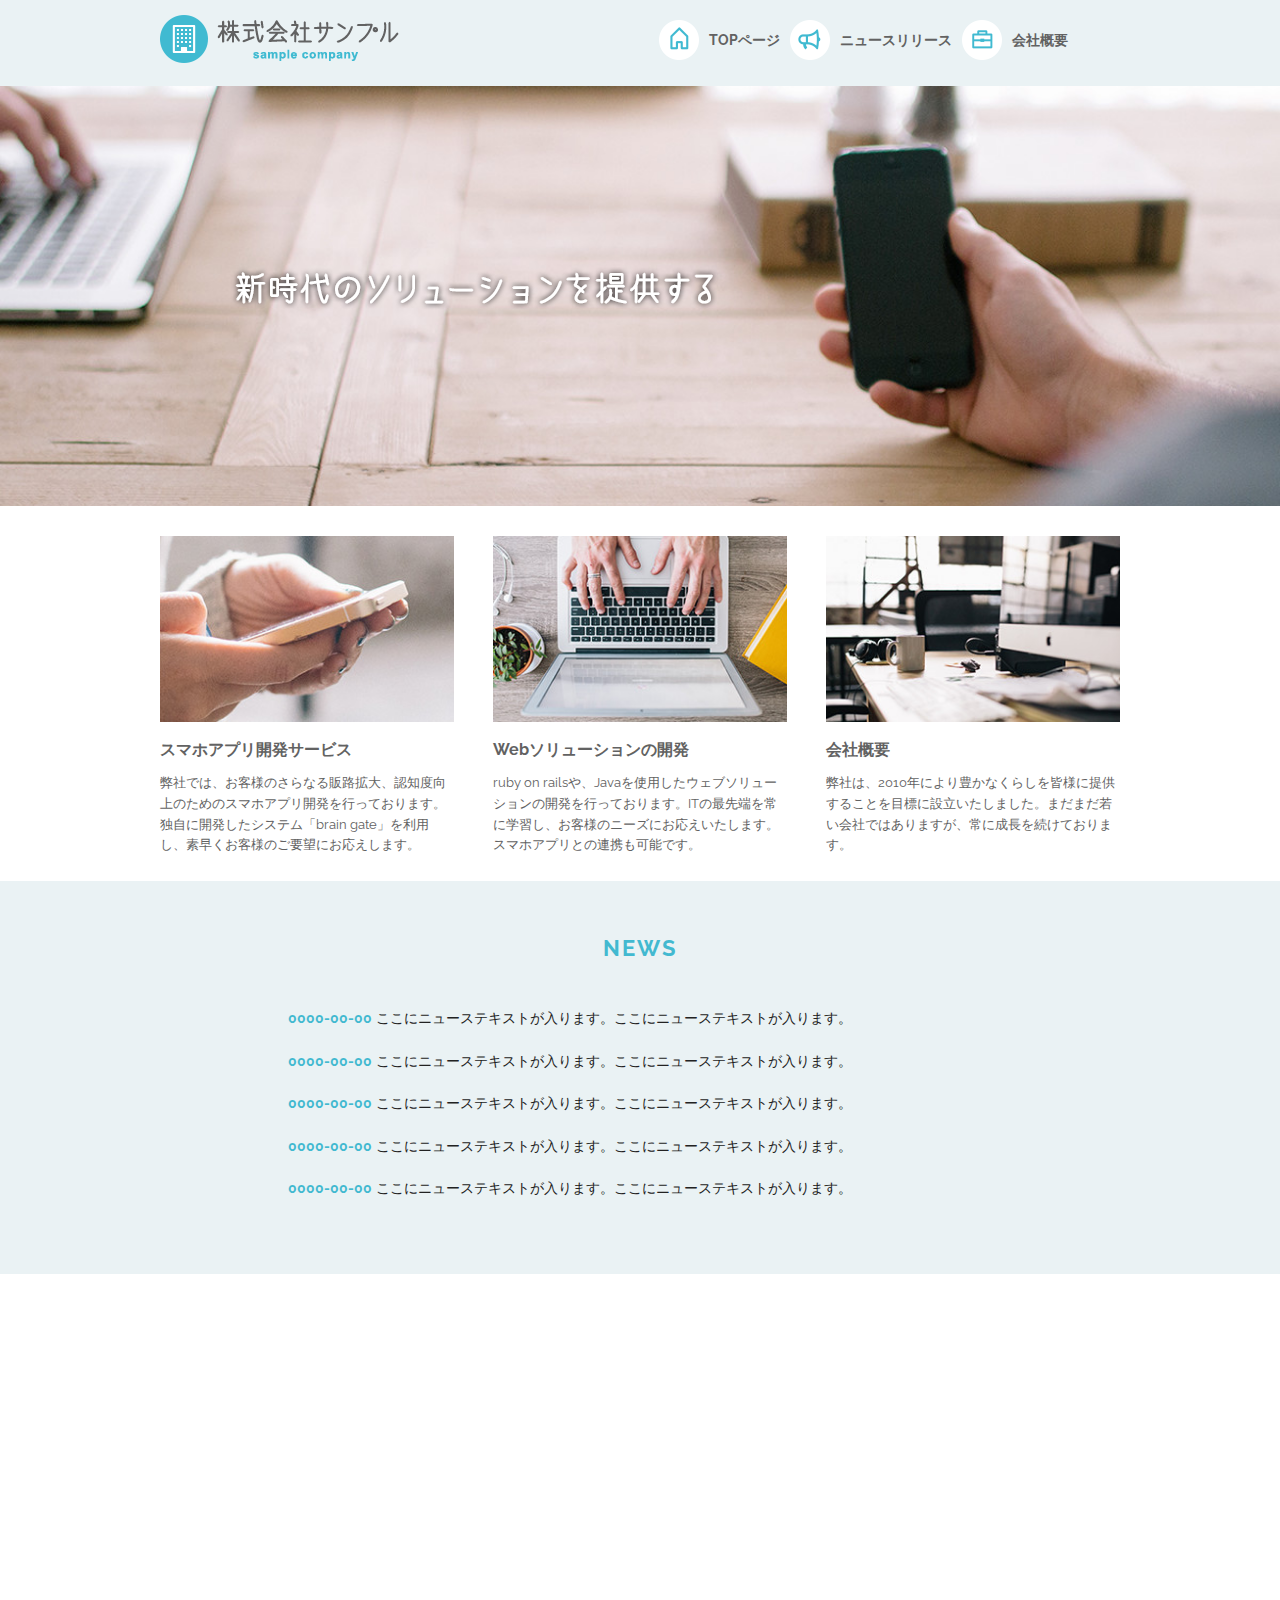
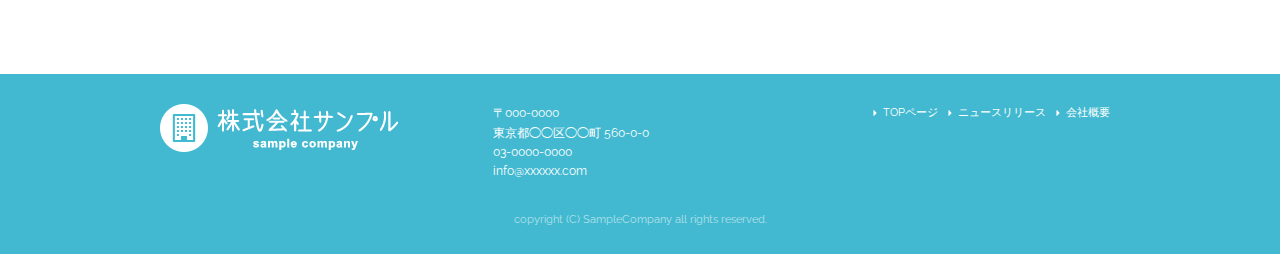
<file: index.html>
<!DOCTYPE html>
<html lang="ja">
<head>

  <!-- Basic Page Needs
  –––––––––––––––––––––––––––––––––––––––––––––––––– -->
  <meta charset="utf-8">
  <title>株式会社サンプル</title>
  <meta name="description" content="">
  <meta name="author" content="">

  <!-- Mobile Specific Metas
  –––––––––––––––––––––––––––––––––––––––––––––––––– -->
  <meta name="viewport" content="width=device-width, initial-scale=1">

  <!-- FONT
  –––––––––––––––––––––––––––––––––––––––––––––––––– -->
  <link href="https://fonts.googleapis.com/css?family=Raleway:400,300,600" rel="stylesheet" type="text/css">

  <!-- CSS
  –––––––––––––––––––––––––––––––––––––––––––––––––– -->
  <link rel="stylesheet" href="css/normalize.css">
  <link rel="stylesheet" href="css/skeleton.css">
  <link rel="stylesheet" href="css/sample.css">

  <!-- Favicon
  –––––––––––––––––––––––––––––––––––––––––––––––––– -->
  <link rel="icon" type="image/png" href="images/favicon.png">

</head>
<body>

  <!-- Primary Page Layout
  –––––––––––––––––––––––––––––––––––––––––––––––––– -->
<header>
  <div id="header_in" class="container">
    <div class="row">
      <div class="six columns logo">

        <h1><a href="index.html"><img class="u-max-full-width" src="images/top/logo.png" alt="株式会社サンプル" srcset="images/top/logo@2x.png 2x" /></a></h1>

      </div>
      <div class="six columns navi">

        <div class="sp_navi">
          <img id="sp_navi_btn" class="u-max-full-width" src="images/top/sp_navi.png" alt="sp_navi" srcset="images/top/sp_navi@2x.png 2x" />

          <ul class="sp_navi_li">
            <li><a href="index.html">TOPページ</a></li>
            <li><a href="news.html">ニュースリリース</a></li>
            <li><a href="company.html">会社概要</a></li>
          </ul>
        </div>
        <!-- sp_navi -->

        <div class="pc_navi">

          <ul class="pc_navi_li">
            <li class="navi_toppage"><a href="index.html">TOPページ</a></li>
            <li class="navi_news"><a href="news.html">ニュースリリース</a></li>
            <li class="navi_company"><a href="company.html">会社概要</a></li>
          </ul>

        </div>
        <!-- pc_navi -->

      </div>
    </div>
    <!-- row -->
  </div>
  <!-- header_in -->
</header>


<div id="cover_area">
  <div class="container">

    <div class="row">
      <div class="twelve columns">

        <img class="u-max-full-width" src="images/top/cover_read.png" alt="新時代のソリューションを提供する" srcset="images/top/cover_read@2x.png 2x" />

      </div>
    </div>

  </div>
</div>
<!-- #cover -->



<div id="service_area">

  <div class="container">
    <div class="row">

      <div class="four columns">

        <img class="u-max-full-width" src="images/top/service_01.jpg" alt="スマホアプリ開発サービス" srcset="images/top/service_01@2x.jpg 2x" />

        <div class="service_title">スマホアプリ開発サービス</div>
        <p>弊社では、お客様のさらなる販路拡大、認知度向上のためのスマホアプリ開発を行っております。独自に開発したシステム「brain gate」を利用し、素早くお客様のご要望にお応えします。</p>

      </div><!-- column -->
      <div class="four columns">

        <img class="u-max-full-width" src="images/top/service_02.jpg" alt="Webソリューションの開発" srcset="images/top/service_02@2x.jpg 2x" />

        <div class="service_title">Webソリューションの開発</div>
        <p>ruby on railsや、Javaを使用したウェブソリューションの開発を行っております。ITの最先端を常に学習し、お客様のニーズにお応えいたします。スマホアプリとの連携も可能です。</p>

      </div><!-- column -->
      <div class="four columns">

        <img class="u-max-full-width" src="images/top/service_03.jpg" alt="会社概要" srcset="images/top/service_03@2x.jpg 2x" />

        <div class="service_title">会社概要</div>
        <p>弊社は、2010年により豊かなくらしを皆様に提供することを目標に設立いたしました。まだまだ若い会社ではありますが、常に成長を続けております。</p>

      </div><!-- column -->

    </div>
  </div>

</div>
<!-- #service_area -->

<div id="news_area">

  <div class="container">
    <div class="row">

      <div class="twelve columns">

        <div class="news_title">NEWS</div>

        <ul class="news_lists">
          <li><span>0000-00-00</span> ここにニューステキストが入ります。ここにニューステキストが入ります。</li>
          <li><span>0000-00-00</span> ここにニューステキストが入ります。ここにニューステキストが入ります。</li>
          <li><span>0000-00-00</span> ここにニューステキストが入ります。ここにニューステキストが入ります。</li>
          <li><span>0000-00-00</span> ここにニューステキストが入ります。ここにニューステキストが入ります。</li>
          <li><span>0000-00-00</span> ここにニューステキストが入ります。ここにニューステキストが入ります。</li>
        </ul>

      </div>

    </div>
  </div>

</div>
<!-- #news_area -->

<div id="googlemap_area">


  <script src="https://maps.google.com/maps/api/js?sensor=true"></script>
  <script type="text/javascript">
  function googleMap() {
  var latlng = new google.maps.LatLng(35.6694293,139.7189323);/* 座標 */
  var myOptions = {
  zoom: 16, /*拡大比率*/
  center: latlng,
  scrollwheel: false,
  disableDoubleClickZoom: true,
  draggable: false,
  mapTypeControlOptions: { mapTypeIds: ['style', google.maps.MapTypeId.ROADMAP] }
  };
  var map = new google.maps.Map(document.getElementById('map1'), myOptions);
  /*アイコン設定*/
  var icon = new google.maps.MarkerImage('images/top/pin.png',/*画像url*/
  new google.maps.Size(48,56),/*アイコンサイズ*/
  new google.maps.Point(0,0)/*アイコン位置*/
  );
  var markerOptions = {
  position: latlng,
  map: map,
  icon: icon,
  title: '株式会社サンプル',/*タイトル*/
  animation: google.maps.Animation.DROP/*アニメーション*/
  };
  var marker = new google.maps.Marker(markerOptions);
  /*取得スタイルの貼り付け*/
  var styleOptions = [
  {
  "stylers": [
  { "hue": '#eaf2f4' }
  ]
  }
  ];
  var styledMapOptions = { name: '株式会社サンプル' }/*地図右上のタイトル*/
  var sampleType = new google.maps.StyledMapType(styleOptions, styledMapOptions);
  map.mapTypes.set('style', sampleType);
  map.setMapTypeId('style');
  };
  google.maps.event.addDomListener(window, 'load', function() {
  googleMap();
  });
  </script>
  <div id="map1" style="width:100%; height:400px; margin:0 auto;"></div>


</div>
<!-- #googlemap_area -->

<footer>
  <div class="container">
    <div class="row">
      <div class="four columns sp">
        <img class="u-max-full-width" src="images/top/footer_logo.png" alt="株式会社サンプル" srcset="images/top/footer_logo@2x.png 2x" />
      </div>
      <!-- columns -->
      <div class="four columns foot_address sp">
        〒000-0000<br />
        東京都◯◯区◯◯町 560-0-0<br />
        03-0000-0000<br />
        info@xxxxxx.com
      </div>
      <!-- columns -->
      <div class="four columns">
        <ul class="foot_navi">
          <li><a href="">TOPページ</a></li>
          <li><a href="">ニュースリリース</a></li>
          <li><a href="">会社概要</a></li>
        </ul>
      </div>
      <!-- columns -->
    </div>
    <!-- row -->

    <div class="row">
      <div class="twelve columns sp">
        <p class="copy">copyright (C) SampleCompany all rights reserved.</p>
      </div>
      <!-- columns -->
    </div>
    <!-- row -->
  </div>
</footer>
<!-- //footer -->


<!-- End Document
  –––––––––––––––––––––––––––––––––––––––––––––––––– -->

<script type="text/javascript" src="https://ajax.googleapis.com/ajax/libs/jquery/1.10.2/jquery.min.js"></script>

<script>
    $(function(){

    $(document).ready(function(){

      $("#sp_navi_btn").click(function () {
        $(this).next().slideToggle();
      });

    });

  });
</script>

</body>
</html>
</file>
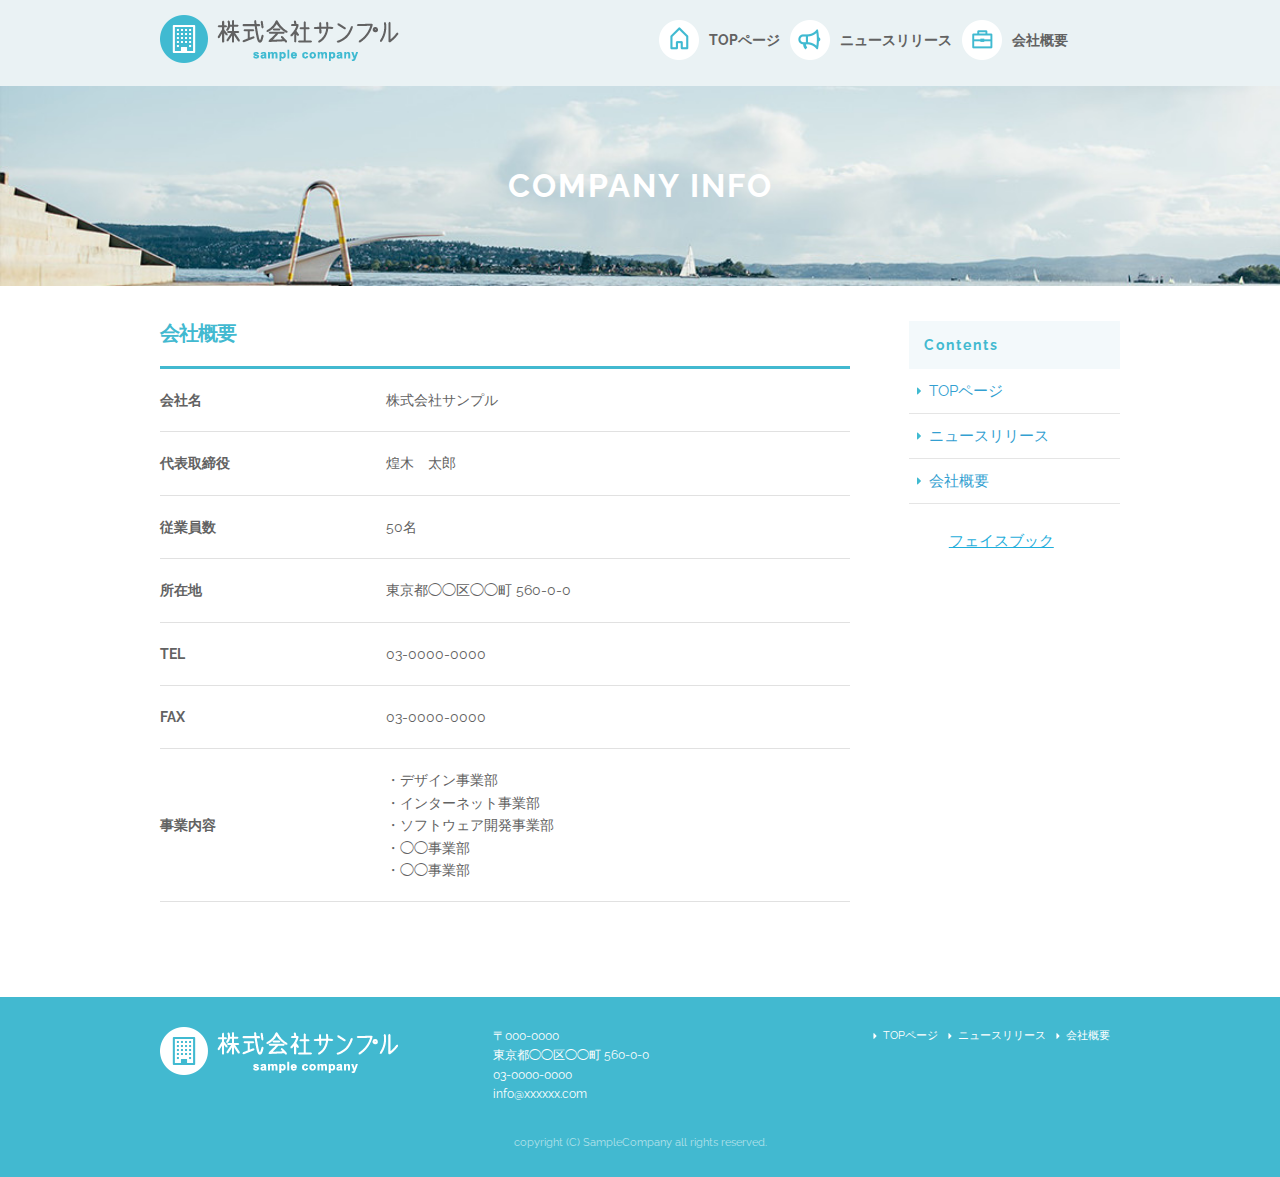
<file: company.html>
<!DOCTYPE html>
<html lang="ja">
<head>

  <!-- Basic Page Needs
  –––––––––––––––––––––––––––––––––––––––––––––––––– -->
  <meta charset="utf-8">
  <title>株式会社サンプル</title>
  <meta name="description" content="">
  <meta name="author" content="">

  <!-- Mobile Specific Metas
  –––––––––––––––––––––––––––––––––––––––––––––––––– -->
  <meta name="viewport" content="width=device-width, initial-scale=1">

  <!-- FONT
  –––––––––––––––––––––––––––––––––––––––––––––––––– -->
  <link href="//fonts.googleapis.com/css?family=Raleway:400,300,600" rel="stylesheet" type="text/css">

  <!-- CSS
  –––––––––––––––––––––––––––––––––––––––––––––––––– -->
  <link rel="stylesheet" href="css/normalize.css">
  <link rel="stylesheet" href="css/skeleton.css">
  <link rel="stylesheet" href="css/sample.css">

  <!-- Favicon
  –––––––––––––––––––––––––––––––––––––––––––––––––– -->
  <link rel="icon" type="image/png" href="images/favicon.png">

</head>
<body>
<div id="fb-root"></div>
<script>(function(d, s, id) {
  var js, fjs = d.getElementsByTagName(s)[0];
  if (d.getElementById(id)) return;
  js = d.createElement(s); js.id = id;
  js.src = "//connect.facebook.net/ja_JP/sdk.js#xfbml=1&version=v2.9&appId=472888982918776";
  fjs.parentNode.insertBefore(js, fjs);
}(document, 'script', 'facebook-jssdk'));</script>
  <!-- Primary Page Layout
  –––––––––––––––––––––––––––––––––––––––––––––––––– -->
<header>
  <div id="header_in" class="container">
    <div class="row">
      <div class="six columns logo">

        <h1><a href="index.html"><img class="u-max-full-width" src="images/top/logo.png" alt="株式会社サンプル" srcset="images/top/logo@2x.png 2x" /></a></h1>

      </div>
      <div class="six columns navi">

        <div class="sp_navi">
          <img id="sp_navi_btn" class="u-max-full-width" src="images/top/sp_navi.png" alt="sp_navi" srcset="images/top/sp_navi@2x.png 2x" />

          <ul class="sp_navi_li">
            <li><a href="index.html">TOPページ</a></li>
            <li><a href="news.html">ニュースリリース</a></li>
            <li><a href="company.html">会社概要</a></li>
          </ul>
        </div>
        <!-- sp_navi -->

        <div class="pc_navi">

          <ul class="pc_navi_li">
            <li class="navi_toppage"><a href="index.html">TOPページ</a></li>
            <li class="navi_news"><a href="news.html">ニュースリリース</a></li>
            <li class="navi_company"><a href="company.html">会社概要</a></li>
          </ul>

        </div>
        <!-- pc_navi -->

      </div>
    </div>
    <!-- row -->
  </div>
  <!-- header_in -->
</header>


<div id="sub_cover">
  <div class="container">

    <div class="row">
      <div class="twelve columns">
        <h2>company info</h2>
      </div>
    </div>

  </div>
</div>
<!-- #cover -->

<div id="contents">
  <div class="container">
    <div class="row">
      <div id="main" class="nine columns">
        <h2 class="company_title">会社概要</h2>
        <table class="company_details u-full-width">
          <tbody>
            <tr>
              <th>会社名</th>
              <td>株式会社サンプル</td>
            </tr>
            <tr>
              <th>代表取締役</th>
              <td>煌木　太郎</td>
            </tr>
            <tr>
              <th>従業員数</th>
              <td>50名</td>
            </tr>
            <tr>
              <th>所在地</th>
              <td>東京都◯◯区◯◯町 560-0-0</td>
            </tr>
            <tr>
              <th>TEL</th>
              <td>03-0000-0000</td>
            </tr>
            <tr>
              <th>FAX</th>
              <td>03-0000-0000</td>
            </tr>
            <tr>
              <th>事業内容</th>
              <td>
                ・デザイン事業部<br>
                ・インターネット事業部<br>
                ・ソフトウェア開発事業部<br>
                ・◯◯事業部<br>
                ・◯◯事業部<br>
              </td>
            </tr>
          </tbody>
        </table>
      </div>
      <div id="sidebar" class="sidebar three columns">
        <div class="pc_sidemenu">
          <h3>Contents</h3>
          <ul>
            <li><a href="">TOPページ</a></li>
            <li><a href="">ニュースリリース</a></li>
            <li><a href="">会社概要</a></li>
          </ul>
        </div>
        <div class="fb-page" data-href="https://www.facebook.com/pg/FacebookJapan" data-tabs="timeline" data-width="200" data-height="300" data-small-header="false" data-adapt-container-width="true" data-hide-cover="false" data-show-facepile="true"><blockquote cite="https://www.facebook.com/pg/FacebookJapan" class="fb-xfbml-parse-ignore"><a href="https://www.facebook.com/pg/FacebookJapan">フェイスブック</a></blockquote></div>

      </div>
    </div>
  </div>
</div>

<footer>
  <div class="container">
    <div class="row">
      <div class="four columns sp">
        <img class="u-max-full-width" src="images/top/footer_logo.png" alt="株式会社サンプル" srcset="images/top/footer_logo@2x.png 2x" />
      </div>
      <!-- columns -->
      <div class="four columns foot_address sp">
        〒000-0000<br />
        東京都◯◯区◯◯町 560-0-0<br />
        03-0000-0000<br />
        info@xxxxxx.com
      </div>
      <!-- columns -->
      <div class="four columns">
        <ul class="foot_navi">
          <li><a href="">TOPページ</a></li>
          <li><a href="">ニュースリリース</a></li>
          <li><a href="">会社概要</a></li>
        </ul>
      </div>
      <!-- columns -->
    </div>
    <!-- row -->

    <div class="row">
      <div class="twelve columns sp">
        <p class="copy">copyright (C) SampleCompany all rights reserved.</p>
      </div>
      <!-- columns -->
    </div>
    <!-- row -->
  </div>
</footer>
<!-- //footer -->
<script type="text/javascript" src="https://ajax.googleapis.com/ajax/libs/jquery/1.10.2/jquery.min.js"></script>
<script>
$(function(){

  $(document).ready(function(){

    $("#sp_navi_btn").click(function () {
      $(this).next().slideToggle();
    });

  });

});
</script>
</body>
</html>
</file>
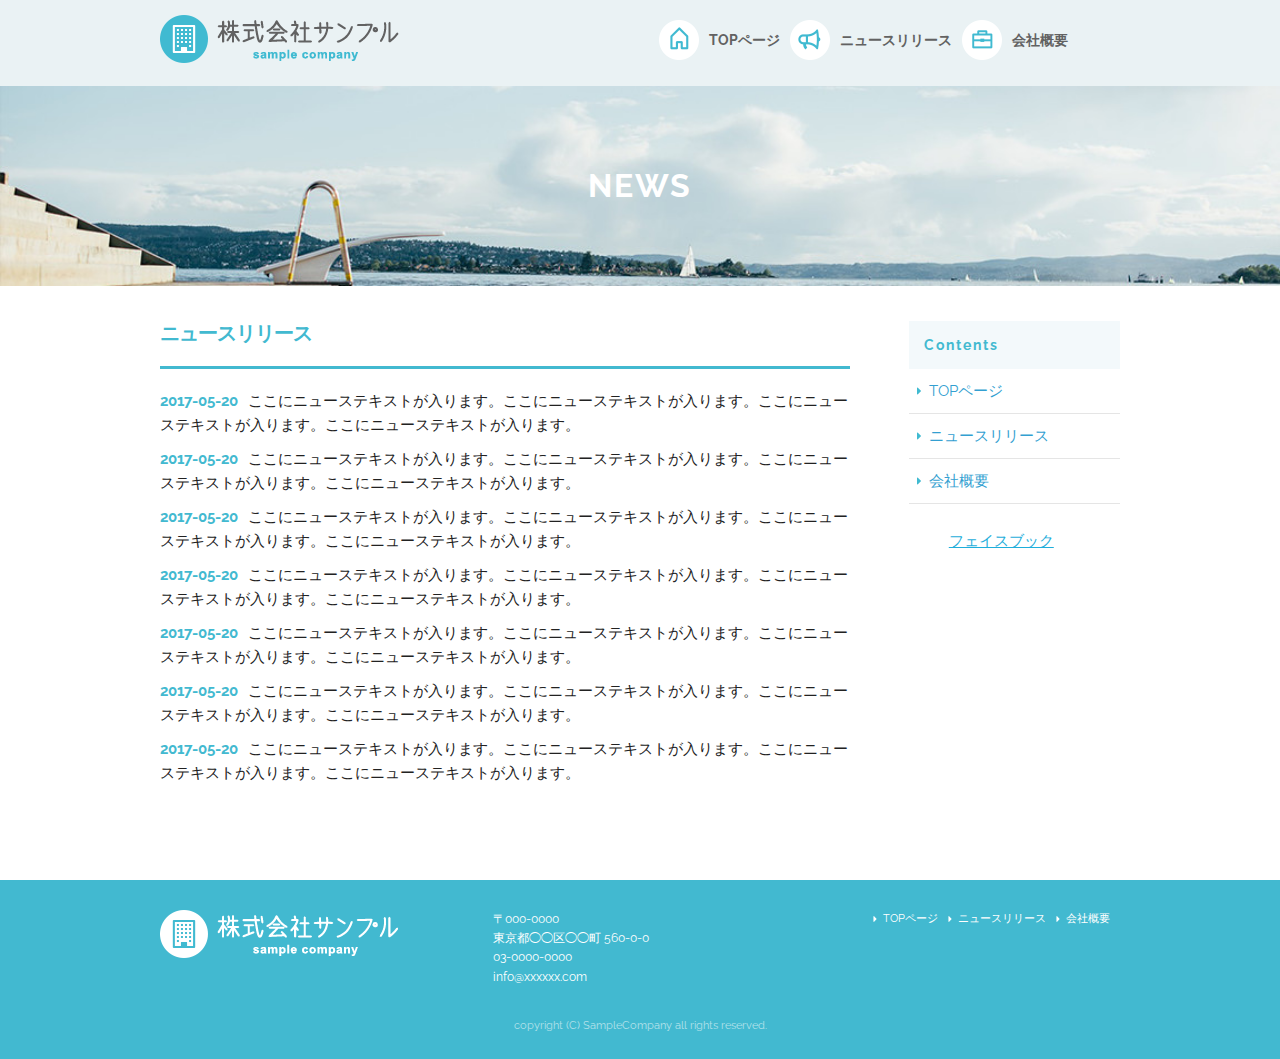
<file: news.html>
<!DOCTYPE html>
<html lang="ja">
<head>

  <!-- Basic Page Needs
  –––––––––––––––––––––––––––––––––––––––––––––––––– -->
  <meta charset="utf-8">
  <title>株式会社サンプル</title>
  <meta name="description" content="">
  <meta name="author" content="">

  <!-- Mobile Specific Metas
  –––––––––––––––––––––––––––––––––––––––––––––––––– -->
  <meta name="viewport" content="width=device-width, initial-scale=1">

  <!-- FONT
  –––––––––––––––––––––––––––––––––––––––––––––––––– -->
  <link href="//fonts.googleapis.com/css?family=Raleway:400,300,600" rel="stylesheet" type="text/css">

  <!-- CSS
  –––––––––––––––––––––––––––––––––––––––––––––––––– -->
  <link rel="stylesheet" href="css/normalize.css">
  <link rel="stylesheet" href="css/skeleton.css">
  <link rel="stylesheet" href="css/sample.css">

  <!-- Favicon
  –––––––––––––––––––––––––––––––––––––––––––––––––– -->
  <link rel="icon" type="image/png" href="images/favicon.png">

</head>
<body>
<div id="fb-root"></div>
<script>(function(d, s, id) {
  var js, fjs = d.getElementsByTagName(s)[0];
  if (d.getElementById(id)) return;
  js = d.createElement(s); js.id = id;
  js.src = "//connect.facebook.net/ja_JP/sdk.js#xfbml=1&version=v2.9&appId=472888982918776";
  fjs.parentNode.insertBefore(js, fjs);
}(document, 'script', 'facebook-jssdk'));</script>
  <!-- Primary Page Layout
  –––––––––––––––––––––––––––––––––––––––––––––––––– -->
<header>
  <div id="header_in" class="container">
    <div class="row">
      <div class="six columns logo">

        <h1><a href="index.html"><img class="u-max-full-width" src="images/top/logo.png" alt="株式会社サンプル" srcset="images/top/logo@2x.png 2x" /></a></h1>

      </div>
      <div class="six columns navi">

        <div class="sp_navi">
          <img id="sp_navi_btn" class="u-max-full-width" src="images/top/sp_navi.png" alt="sp_navi" srcset="images/top/sp_navi@2x.png 2x" />

          <ul class="sp_navi_li">
            <li><a href="index.html">TOPページ</a></li>
            <li><a href="news.html">ニュースリリース</a></li>
            <li><a href="company.html">会社概要</a></li>
          </ul>
        </div>
        <!-- sp_navi -->

        <div class="pc_navi">

          <ul class="pc_navi_li">
            <li class="navi_toppage"><a href="index.html">TOPページ</a></li>
            <li class="navi_news"><a href="news.html">ニュースリリース</a></li>
            <li class="navi_company"><a href="company.html">会社概要</a></li>
          </ul>

        </div>
        <!-- pc_navi -->

      </div>
    </div>
    <!-- row -->
  </div>
  <!-- header_in -->
</header>


<div id="sub_cover">
  <div class="container">

    <div class="row">
      <div class="twelve columns">
        <h2>news</h2>
      </div>
    </div>

  </div>
</div>
<!-- #cover -->

<div id="contents">
  <div class="container">
    <div class="row">
      <div id="main" class="nine columns">
        <h2>ニュースリリース</h2>
        <ul class="news_li">
          <li><span>2017-05-20</span>ここにニューステキストが入ります。ここにニューステキストが入ります。ここにニューステキストが入ります。ここにニューステキストが入ります。</li>
          <li><span>2017-05-20</span>ここにニューステキストが入ります。ここにニューステキストが入ります。ここにニューステキストが入ります。ここにニューステキストが入ります。</li>
          <li><span>2017-05-20</span>ここにニューステキストが入ります。ここにニューステキストが入ります。ここにニューステキストが入ります。ここにニューステキストが入ります。</li>
          <li><span>2017-05-20</span>ここにニューステキストが入ります。ここにニューステキストが入ります。ここにニューステキストが入ります。ここにニューステキストが入ります。</li>
          <li><span>2017-05-20</span>ここにニューステキストが入ります。ここにニューステキストが入ります。ここにニューステキストが入ります。ここにニューステキストが入ります。</li>
          <li><span>2017-05-20</span>ここにニューステキストが入ります。ここにニューステキストが入ります。ここにニューステキストが入ります。ここにニューステキストが入ります。</li>
          <li><span>2017-05-20</span>ここにニューステキストが入ります。ここにニューステキストが入ります。ここにニューステキストが入ります。ここにニューステキストが入ります。</li>
        </ul>
      </div>
      <div id="sidebar" class="sidebar three columns">
        <div class="pc_sidemenu">
          <h3>Contents</h3>
          <ul>
            <li><a href="">TOPページ</a></li>
            <li><a href="">ニュースリリース</a></li>
            <li><a href="">会社概要</a></li>
          </ul>
        </div>
        <div class="fb-page" data-href="https://www.facebook.com/pg/FacebookJapan" data-tabs="timeline" data-width="200" data-height="300" data-small-header="false" data-adapt-container-width="true" data-hide-cover="false" data-show-facepile="true"><blockquote cite="https://www.facebook.com/pg/FacebookJapan" class="fb-xfbml-parse-ignore"><a href="https://www.facebook.com/pg/FacebookJapan">フェイスブック</a></blockquote></div>

      </div>
    </div>
  </div>
</div>

<footer>
  <div class="container">
    <div class="row">
      <div class="four columns sp">
        <img class="u-max-full-width" src="images/top/footer_logo.png" alt="株式会社サンプル" srcset="images/top/footer_logo@2x.png 2x" />
      </div>
      <!-- columns -->
      <div class="four columns foot_address sp">
        〒000-0000<br />
        東京都◯◯区◯◯町 560-0-0<br />
        03-0000-0000<br />
        info@xxxxxx.com
      </div>
      <!-- columns -->
      <div class="four columns">
        <ul class="foot_navi">
          <li><a href="">TOPページ</a></li>
          <li><a href="">ニュースリリース</a></li>
          <li><a href="">会社概要</a></li>
        </ul>
      </div>
      <!-- columns -->
    </div>
    <!-- row -->

    <div class="row">
      <div class="twelve columns sp">
        <p class="copy">copyright (C) SampleCompany all rights reserved.</p>
      </div>
      <!-- columns -->
    </div>
    <!-- row -->
  </div>
</footer>
<!-- //footer -->
<script type="text/javascript" src="https://ajax.googleapis.com/ajax/libs/jquery/1.10.2/jquery.min.js"></script>
<script>
$(function(){

  $(document).ready(function(){

    $("#sp_navi_btn").click(function () {
      $(this).next().slideToggle();
    });

  });

});
</script>

</body>
</html>
</file>
<file: css/skeleton.css>
/*
* Skeleton V2.0.4
* Copyright 2014, Dave Gamache
* www.getskeleton.com
* Free to use under the MIT license.
* http://www.opensource.org/licenses/mit-license.php
* 12/29/2014
*/


/* Table of contents
––––––––––––––––––––––––––––––––––––––––––––––––––
- Grid
- Base Styles
- Typography
- Links
- Buttons
- Forms
- Lists
- Code
- Tables
- Spacing
- Utilities
- Clearing
- Media Queries
*/


/* Grid
–––––––––––––––––––––––––––––––––––––––––––––––––– */
.container {
  position: relative;
  width: 100%;
  max-width: 960px;
  margin: 0 auto;
  padding: 0 20px;
  box-sizing: border-box; }
.column,
.columns {
  width: 100%;
  float: left;
  box-sizing: border-box; }

/* For devices larger than 400px */
@media (min-width: 400px) {
  .container {
    width: 85%;
    padding: 0; }
}

/* For devices larger than 550px */
@media (min-width: 550px) {
  .container {
    width: 80%; }
  .column,
  .columns {
    margin-left: 4%; }
  .column:first-child,
  .columns:first-child {
    margin-left: 0; }

  .one.column,
  .one.columns                    { width: 4.66666666667%; }
  .two.columns                    { width: 13.3333333333%; }
  .three.columns                  { width: 22%;            }
  .four.columns                   { width: 30.6666666667%; }
  .five.columns                   { width: 39.3333333333%; }
  .six.columns                    { width: 48%;            }
  .seven.columns                  { width: 56.6666666667%; }
  .eight.columns                  { width: 65.3333333333%; }
  .nine.columns                   { width: 74.0%;          }
  .ten.columns                    { width: 82.6666666667%; }
  .eleven.columns                 { width: 91.3333333333%; }
  .twelve.columns                 { width: 100%; margin-left: 0; }

  .one-third.column               { width: 30.6666666667%; }
  .two-thirds.column              { width: 65.3333333333%; }

  .one-half.column                { width: 48%; }

  /* Offsets */
  .offset-by-one.column,
  .offset-by-one.columns          { margin-left: 8.66666666667%; }
  .offset-by-two.column,
  .offset-by-two.columns          { margin-left: 17.3333333333%; }
  .offset-by-three.column,
  .offset-by-three.columns        { margin-left: 26%;            }
  .offset-by-four.column,
  .offset-by-four.columns         { margin-left: 34.6666666667%; }
  .offset-by-five.column,
  .offset-by-five.columns         { margin-left: 43.3333333333%; }
  .offset-by-six.column,
  .offset-by-six.columns          { margin-left: 52%;            }
  .offset-by-seven.column,
  .offset-by-seven.columns        { margin-left: 60.6666666667%; }
  .offset-by-eight.column,
  .offset-by-eight.columns        { margin-left: 69.3333333333%; }
  .offset-by-nine.column,
  .offset-by-nine.columns         { margin-left: 78.0%;          }
  .offset-by-ten.column,
  .offset-by-ten.columns          { margin-left: 86.6666666667%; }
  .offset-by-eleven.column,
  .offset-by-eleven.columns       { margin-left: 95.3333333333%; }

  .offset-by-one-third.column,
  .offset-by-one-third.columns    { margin-left: 34.6666666667%; }
  .offset-by-two-thirds.column,
  .offset-by-two-thirds.columns   { margin-left: 69.3333333333%; }

  .offset-by-one-half.column,
  .offset-by-one-half.columns     { margin-left: 52%; }

}


/* Base Styles
–––––––––––––––––––––––––––––––––––––––––––––––––– */
/* NOTE
html is set to 62.5% so that all the REM measurements throughout Skeleton
are based on 10px sizing. So basically 1.5rem = 15px :) */
html {
  font-size: 62.5%; }
body {
  font-size: 1.5em; /* currently ems cause chrome bug misinterpreting rems on body element */
  line-height: 1.6;
  font-weight: 400;
  font-family: "Raleway", "HelveticaNeue", "Helvetica Neue", Helvetica, Arial, sans-serif;
  color: #222; }


/* Typography
–––––––––––––––––––––––––––––––––––––––––––––––––– */
h1, h2, h3, h4, h5, h6 {
  margin-top: 0;
  margin-bottom: 2rem;
  font-weight: 300; }
h1 { font-size: 4.0rem; line-height: 1.2;  letter-spacing: -.1rem;}
h2 { font-size: 3.6rem; line-height: 1.25; letter-spacing: -.1rem; }
h3 { font-size: 3.0rem; line-height: 1.3;  letter-spacing: -.1rem; }
h4 { font-size: 2.4rem; line-height: 1.35; letter-spacing: -.08rem; }
h5 { font-size: 1.8rem; line-height: 1.5;  letter-spacing: -.05rem; }
h6 { font-size: 1.5rem; line-height: 1.6;  letter-spacing: 0; }

/* Larger than phablet */
@media (min-width: 550px) {
  h1 { font-size: 5.0rem; }
  h2 { font-size: 4.2rem; }
  h3 { font-size: 3.6rem; }
  h4 { font-size: 3.0rem; }
  h5 { font-size: 2.4rem; }
  h6 { font-size: 1.5rem; }
}

p {
  margin-top: 0; }


/* Links
–––––––––––––––––––––––––––––––––––––––––––––––––– */
a {
  color: #1EAEDB; }
a:hover {
  color: #0FA0CE; }


/* Buttons
–––––––––––––––––––––––––––––––––––––––––––––––––– */
.button,
button,
input[type="submit"],
input[type="reset"],
input[type="button"] {
  display: inline-block;
  height: 38px;
  padding: 0 30px;
  color: #555;
  text-align: center;
  font-size: 11px;
  font-weight: 600;
  line-height: 38px;
  letter-spacing: .1rem;
  text-transform: uppercase;
  text-decoration: none;
  white-space: nowrap;
  background-color: transparent;
  border-radius: 4px;
  border: 1px solid #bbb;
  cursor: pointer;
  box-sizing: border-box; }
.button:hover,
button:hover,
input[type="submit"]:hover,
input[type="reset"]:hover,
input[type="button"]:hover,
.button:focus,
button:focus,
input[type="submit"]:focus,
input[type="reset"]:focus,
input[type="button"]:focus {
  color: #333;
  border-color: #888;
  outline: 0; }
.button.button-primary,
button.button-primary,
input[type="submit"].button-primary,
input[type="reset"].button-primary,
input[type="button"].button-primary {
  color: #FFF;
  background-color: #33C3F0;
  border-color: #33C3F0; }
.button.button-primary:hover,
button.button-primary:hover,
input[type="submit"].button-primary:hover,
input[type="reset"].button-primary:hover,
input[type="button"].button-primary:hover,
.button.button-primary:focus,
button.button-primary:focus,
input[type="submit"].button-primary:focus,
input[type="reset"].button-primary:focus,
input[type="button"].button-primary:focus {
  color: #FFF;
  background-color: #1EAEDB;
  border-color: #1EAEDB; }


/* Forms
–––––––––––––––––––––––––––––––––––––––––––––––––– */
input[type="email"],
input[type="number"],
input[type="search"],
input[type="text"],
input[type="tel"],
input[type="url"],
input[type="password"],
textarea,
select {
  height: 38px;
  padding: 6px 10px; /* The 6px vertically centers text on FF, ignored by Webkit */
  background-color: #fff;
  border: 1px solid #D1D1D1;
  border-radius: 4px;
  box-shadow: none;
  box-sizing: border-box; }
/* Removes awkward default styles on some inputs for iOS */
input[type="email"],
input[type="number"],
input[type="search"],
input[type="text"],
input[type="tel"],
input[type="url"],
input[type="password"],
textarea {
  -webkit-appearance: none;
     -moz-appearance: none;
          appearance: none; }
textarea {
  min-height: 65px;
  padding-top: 6px;
  padding-bottom: 6px; }
input[type="email"]:focus,
input[type="number"]:focus,
input[type="search"]:focus,
input[type="text"]:focus,
input[type="tel"]:focus,
input[type="url"]:focus,
input[type="password"]:focus,
textarea:focus,
select:focus {
  border: 1px solid #33C3F0;
  outline: 0; }
label,
legend {
  display: block;
  margin-bottom: .5rem;
  font-weight: 600; }
fieldset {
  padding: 0;
  border-width: 0; }
input[type="checkbox"],
input[type="radio"] {
  display: inline; }
label > .label-body {
  display: inline-block;
  margin-left: .5rem;
  font-weight: normal; }


/* Lists
–––––––––––––––––––––––––––––––––––––––––––––––––– */
ul {
  list-style: circle inside; }
ol {
  list-style: decimal inside; }
ol, ul {
  padding-left: 0;
  margin-top: 0; }
ul ul,
ul ol,
ol ol,
ol ul {
  margin: 1.5rem 0 1.5rem 3rem;
  font-size: 90%; }
li {
  margin-bottom: 1rem; }


/* Code
–––––––––––––––––––––––––––––––––––––––––––––––––– */
code {
  padding: .2rem .5rem;
  margin: 0 .2rem;
  font-size: 90%;
  white-space: nowrap;
  background: #F1F1F1;
  border: 1px solid #E1E1E1;
  border-radius: 4px; }
pre > code {
  display: block;
  padding: 1rem 1.5rem;
  white-space: pre; }


/* Tables
–––––––––––––––––––––––––––––––––––––––––––––––––– */
th,
td {
  padding: 12px 15px;
  text-align: left;
  border-bottom: 1px solid #E1E1E1; }
th:first-child,
td:first-child {
  padding-left: 0; }
th:last-child,
td:last-child {
  padding-right: 0; }


/* Spacing
–––––––––––––––––––––––––––––––––––––––––––––––––– */
button,
.button {
  margin-bottom: 1rem; }
input,
textarea,
select,
fieldset {
  margin-bottom: 1.5rem; }
pre,
blockquote,
dl,
figure,
table,
p,
ul,
ol,
form {
  margin-bottom: 2.5rem; }


/* Utilities
–––––––––––––––––––––––––––––––––––––––––––––––––– */
.u-full-width {
  width: 100%;
  box-sizing: border-box; }
.u-max-full-width {
  max-width: 100%;
  box-sizing: border-box; }
.u-pull-right {
  float: right; }
.u-pull-left {
  float: left; }


/* Misc
–––––––––––––––––––––––––––––––––––––––––––––––––– */
hr {
  margin-top: 3rem;
  margin-bottom: 3.5rem;
  border-width: 0;
  border-top: 1px solid #E1E1E1; }


/* Clearing
–––––––––––––––––––––––––––––––––––––––––––––––––– */

/* Self Clearing Goodness */
.container:after,
.row:after,
.u-cf {
  content: "";
  display: table;
  clear: both; }


/* Media Queries
–––––––––––––––––––––––––––––––––––––––––––––––––– */
/*
Note: The best way to structure the use of media queries is to create the queries
near the relevant code. For example, if you wanted to change the styles for buttons
on small devices, paste the mobile query code up in the buttons section and style it
there.
*/


/* Larger than mobile */
@media (min-width: 400px) {}

/* Larger than phablet (also point when grid becomes active) */
@media (min-width: 550px) {}

/* Larger than tablet */
@media (min-width: 750px) {}

/* Larger than desktop */
@media (min-width: 1000px) {}

/* Larger than Desktop HD */
@media (min-width: 1200px) {}
</file>
<file: css/sample.css>
html {
  font-size: 62.5%; }

/**************************************/
header {
  background: #eaf2f4; }
  header #header_in {
    padding-top: 10px;
    padding-bottom: 4px; }
  @media (max-width: 550px) {
    header .logo {
      width: 190px; }
    header .navi {
      width: 40px;
      float: right; } }
  header .sp_navi_li {
    width: 180px;
    position: absolute;
    top: 50px;
    right: 2%;
    border: 1px solid #eee;
    background: white;
    margin: 0;
    padding: 0;
    display: none;
    z-index: 100; }
    header .sp_navi_li li {
      list-style: none;
      margin: 0;
      padding: 0; }
      header .sp_navi_li li a {
        display: block;
        padding: 10px 8px;
        border-bottom: 1px solid #eee;
        font-size: 14px;
        text-decoration: none; }
  @media (min-width: 550px) {
    header .sp_navi {
      display: none; }
    header #header_in {
      padding: 15px 0 10px 0; }
    header .pc_navi_li {
      margin: 0;
      padding: 0; }
      header .pc_navi_li li {
        list-style: none;
        margin: 5px 0 0 0;
        padding: 0; }
        header .pc_navi_li li a {
          color: #626262;
          text-decoration: none;
          font-weight: bold;
          font-size: 14px;
          font-size: 1.4rem;
          float: left;
          padding-right: 10px; }
        header .pc_navi_li li a:hover {
          color: #42b9d0; }
      header .pc_navi_li li.navi_toppage a {
        background-repeat: no-repeat;
        display: inline-block;
        line-height: 40px;
        padding-left: 50px;
        background-image: url("../images/top/navi_top.png");
        background-size: 40px 40px; } }
    @media screen and (min-width: 550px) and (-webkit-min-device-pixel-ratio: 2), (min-width: 550px) and (min-resolution: 2dppx) {
      header .pc_navi_li li.navi_toppage a {
        background-image: url("../images/top/navi_top@2x.png"); } }
  @media (min-width: 550px) {
      header .pc_navi_li li.navi_news a {
        background-repeat: no-repeat;
        display: inline-block;
        line-height: 40px;
        padding-left: 50px;
        background-image: url("../images/top/navi_news.png");
        background-size: 40px 40px; } }
    @media screen and (min-width: 550px) and (-webkit-min-device-pixel-ratio: 2), (min-width: 550px) and (min-resolution: 2dppx) {
      header .pc_navi_li li.navi_news a {
        background-image: url("../images/top/navi_news@2x.png"); } }
  @media (min-width: 550px) {
      header .pc_navi_li li.navi_company a {
        background-repeat: no-repeat;
        display: inline-block;
        line-height: 40px;
        padding-left: 50px;
        background-image: url("../images/top/navi_company.png");
        background-size: 40px 40px; } }
    @media screen and (min-width: 550px) and (-webkit-min-device-pixel-ratio: 2), (min-width: 550px) and (min-resolution: 2dppx) {
      header .pc_navi_li li.navi_company a {
        background-image: url("../images/top/navi_company@2x.png"); } }

  @media (max-width: 549px) {
    header .pc_navi {
      display: none; } }

#cover_area {
  text-align: center;
  padding: 80px 0;
  background-image: url("../images/top/cover.jpg");
  background-size: cover; }
  @media screen and (-webkit-min-device-pixel-ratio: 2), (min-resolution: 2dppx) {
    #cover_area {
      background-image: url("../images/top/cover@2x.jpg"); } }
  @media (min-width: 550px) {
    #cover_area {
      text-align: left;
      height: 420px;
      padding: 0; }
      #cover_area img {
        margin-top: 180px;
        margin-left: 70px; } }

#service_area {
  padding-top: 20px; }
  @media (min-width: 550px) {
    #service_area {
      padding-top: 30px; } }
  #service_area .columns {
    color: #626262; }
    #service_area .columns .service_title {
      font-size: 18px;
      font-size: 1.8rem;
      font-weight: bold;
      margin-top: 8px; }
    #service_area .columns p {
      font-size: 15px;
      font-size: 1.5rem;
      margin-top: 10px; }
    @media (min-width: 550px) {
      #service_area .columns .service_title {
        font-size: 16px;
        font-size: 1.6rem; }
      #service_area .columns p {
        font-size: 13px;
        font-size: 1.3rem; } }

#news_area {
  background-color: #eaf2f4; }
  @media (min-width: 550px) {
    #news_area .container {
      padding: 0px 10% 50px 10%; } }
  #news_area .news_title {
    text-align: center;
    font-size: 26px;
    font-size: 2.6rem;
    color: #42b9d0;
    padding: 15px 0 10px 0;
    font-weight: bold;
    letter-spacing: 0.2rem; }
  #news_area .news_lists li {
    list-style: none;
    font-size: 15px;
    font-size: 1.5rem; }
    #news_area .news_lists li span {
      color: #42b9d0;
      font-weight: bold;
      display: block;
      margin-bottom: 3px; }
  @media (min-width: 550px) {
    #news_area .news_title {
      text-align: center;
      font-size: 22px;
      font-size: 2.2rem;
      color: #42b9d0;
      padding: 50px 0 41px 0;
      letter-spacing: 0.2rem; }
    #news_area .news_lists li {
      list-style: none;
      font-size: 14px;
      font-size: 1.4rem;
      margin-bottom: 20px; }
      #news_area .news_lists li span {
        color: #42b9d0;
        font-weight: bold;
        display: inline;
        margin-bottom: 0px; } }

footer {
  background-color: #42b9d0;
  color: #fff;
  padding-top: 20px; }
  @media (max-width: 550px) {
    footer .container {
      margin: 0;
      padding: 0; }
    footer .sp {
      padding: 0 6%;
      margin: 0 auto; }
    footer .foot_navi {
      margin-top: 20px; }
      footer .foot_navi li {
        list-style: none;
        margin-bottom: 1px; }
        footer .foot_navi li a {
          color: #42b9d0;
          background-color: #eaf2f4;
          display: block;
          text-align: center;
          font-weight: bold;
          text-decoration: none;
          font-size: 16px;
          font-size: 1.6rem;
          padding: 16px 0; } }
  footer .foot_address {
    font-size: 16px;
    font-size: 1.6rem;
    padding-top: 10px; }
  footer .copy {
    text-align: center;
    font-size: 11px;
    font-size: 1.1rem;
    color: #b2e1ea; }
  @media (min-width: 550px) {
    footer {
      padding-top: 30px; }
      footer .foot_address {
        padding: 0px;
        font-size: 12px;
        font-size: 1.2rem; }
      footer .foot_navi {
        float: right; }
        footer .foot_navi li {
          list-style: none;
          background-repeat: no-repeat;
          background-position: left center;
          display: inline-block;
          float: left;
          margin-right: 10px;
          font-size: 11px;
          font-size: 1.1rem;
          background-image: url("../images/top/foot_arroehead.png");
          background-size: 4px 6px; } }
      @media screen and (min-width: 550px) and (-webkit-min-device-pixel-ratio: 2), (min-width: 550px) and (min-resolution: 2dppx) {
        footer .foot_navi li {
          background-image: url("../images/top/foot_arroehead@2x.png"); } }
  @media (min-width: 550px) {
        footer .foot_navi a {
          color: white;
          padding-left: 10px;
          text-decoration: none; }
        footer .foot_navi a:hover {
          color: #eaf2f4; }
      footer .copy {
        margin-top: 30px; } }

h1 {
  margin: 0;
  padding: 0; }

#sub_cover {
  background-size: cover;
  background-image: url("../images/news/sub_cover.jpg");
  padding: 40px 0; }
  @media screen and (-webkit-min-device-pixel-ratio: 2), (min-resolution: 2dppx) {
    #sub_cover {
      background-image: url("../images/news/sub_cover@2x.jpg"); } }
  #sub_cover h2 {
    margin-bottom: 0;
    text-align: center;
    text-transform: uppercase;
    font-size: 16px;
    font-size: 1.6rem;
    color: white;
    font-weight: bold;
    letter-spacing: 0.2rem; }
  @media (min-width: 550px) {
    #sub_cover {
      padding: 80px; }
      #sub_cover h2 {
        font-size: 32px;
        font-size: 3.2rem; } }

#contents {
  padding-top: 20px; }
  @media (min-width: 550px) {
    #contents {
      padding-top: 35px;
      padding-bottom: 70px; } }
  #contents #main {
    padding-right: 20px; }
    #contents #main h2 {
      color: #42b9d0;
      border-bottom: 3px solid #42b9d0;
      font-size: 15px;
      font-size: 1.5rem;
      font-weight: bold;
      padding-bottom: 15px; }
      @media (min-width: 550px) {
        #contents #main h2 {
          font-size: 20px;
          font-size: 2rem;
          padding-bottom: 20px; } }
    #contents #main .company_title {
      margin-bottom: 0px; }
    #contents #main .company_details {
      font-size: 14px;
      font-size: 1.4rem; }
      #contents #main .company_details th, #contents #main .company_details td {
        color: #626262;
        padding: 20px 20px 20px 0; }
      #contents #main .company_details td {
        font-size: 1.4rem;
        padding: 20px 0; }
    #contents #main .news_li {
      margin-bottom: 25px;
      list-style: none; }
      #contents #main .news_li li {
        margin-bottom: 10px;
        font-size: 15px;
        font-size: 1.5rem; }
        #contents #main .news_li li span {
          color: #42b9d0;
          font-weight: bold;
          margin-bottom: 3px;
          display: block; }
          @media (min-width: 550px) {
            #contents #main .news_li li span {
              display: inline;
              padding-right: 10px; } }
  #contents #sidebar {
    padding-bottom: 20px; }
    @media (max-width: 549px) {
      #contents #sidebar .pc_sidemenu {
        display: none; } }
    #contents #sidebar .pc_sidemenu h3 {
      background-color: #f3f9fb;
      color: #42b9d0;
      padding: 15px;
      letter-spacing: 0.2rem;
      font-weight: bold;
      margin-bottom: 0px;
      font-size: 14px;
      font-size: 1.4rem; }
    #contents #sidebar .pc_sidemenu ul {
      list-style: none; }
      #contents #sidebar .pc_sidemenu ul li {
        border-bottom: 1px solid #e5e5e5;
        padding: 10px 10px 10px 20px;
        margin: 0;
        background-image: url("../images/news/side_arrow.png");
        background-repeat: no-repeat;
        background-position: 8px center;
        background-size: 4px 8px; }
        @media screen and (-webkit-min-device-pixel-ratio: 2), (min-resolution: 2dppx) {
          #contents #sidebar .pc_sidemenu ul li {
            background-image: url("../images/news/side_arrow@2x.png"); } }
        #contents #sidebar .pc_sidemenu ul li a {
          color: #339fd1;
          text-decoration: none; }

/*# sourceMappingURL=sample.css.map */
</file>
